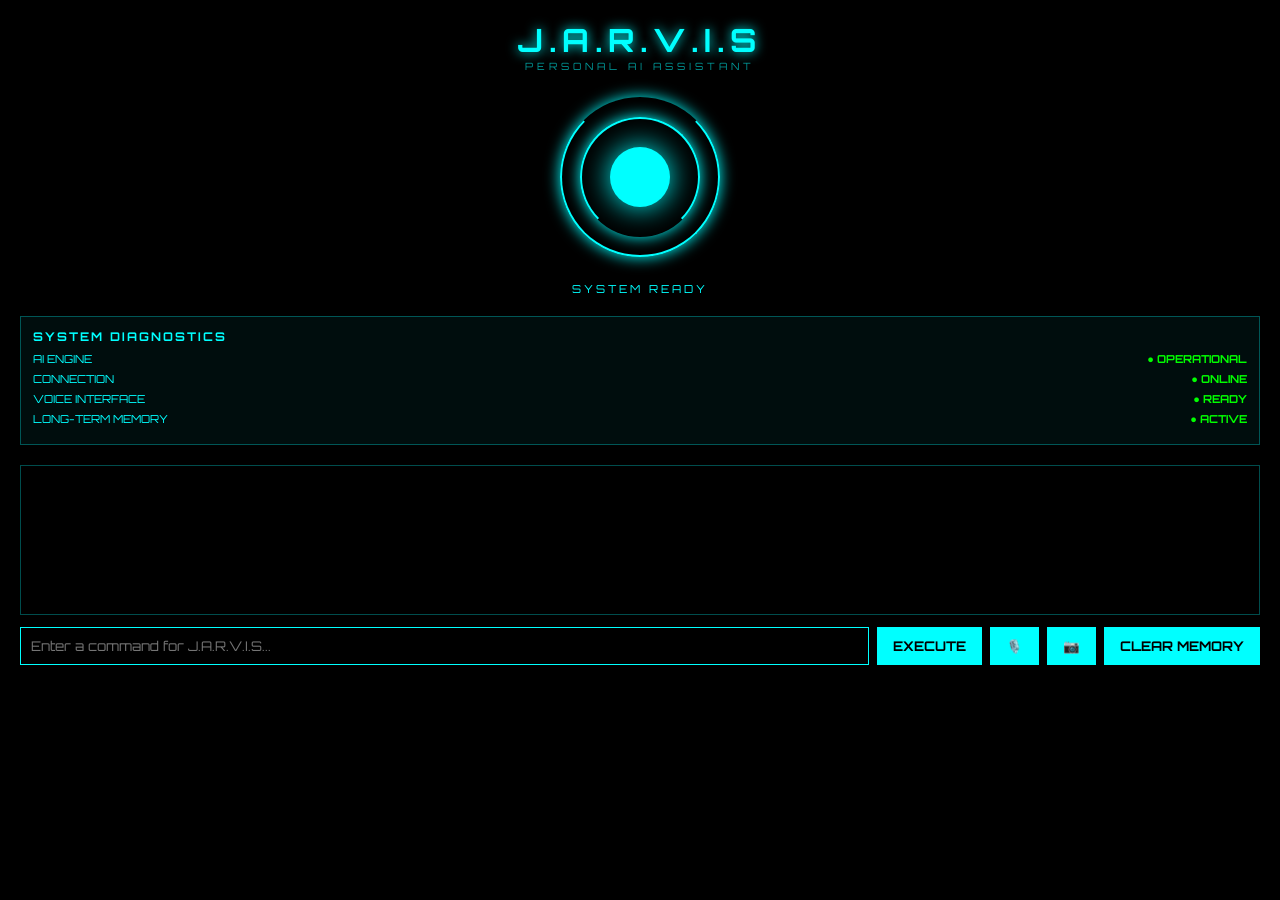
<file: frontend/index.html>
<!DOCTYPE html>
<html>
<head>
<meta charset="UTF-8">
<meta name="viewport" content="width=device-width, initial-scale=1">
<title>J.A.R.V.I.S</title>
<link rel="stylesheet" href="style.css">
</head>
<body>
  <header><h1>J.A.R.V.I.S</h1><p>PERSONAL AI ASSISTANT</p></header>

  <div class="core">
    <div class="ring r1"></div>
    <div class="ring r2"></div>
    <div class="center"></div>
  </div>
  <p class="core-text">SYSTEM READY</p>

  <div class="status">
    <h2>SYSTEM DIAGNOSTICS</h2>
    <div class="row"><span>AI ENGINE</span><b class="on">● OPERATIONAL</b></div>
    <div class="row"><span>CONNECTION</span><b class="on">● ONLINE</b></div>
    <div class="row"><span>VOICE INTERFACE</span><b class="on">● READY</b></div>
    <div class="row"><span>LONG-TERM MEMORY</span><b class="on">● ACTIVE</b></div>
  </div>

  <div class="chat" id="chat"></div>
  <div class="input-area">
    <input id="msg" placeholder="Enter a command for J.A.R.V.I.S...">
    <button id="send">EXECUTE</button>
    <button id="mic-btn" aria-label="Activate voice input">🎙️</button>
    <button id="cam-btn" aria-label="Analyze image">📷</button>
    <button id="clear-btn">CLEAR MEMORY</button>
    <input id="img-input" type="file" accept="image/*" style="display:none">
  </div>

  <script src="script.js?v=agent-mode-busy-fallback-1"></script>
</body>
</html>
</file>
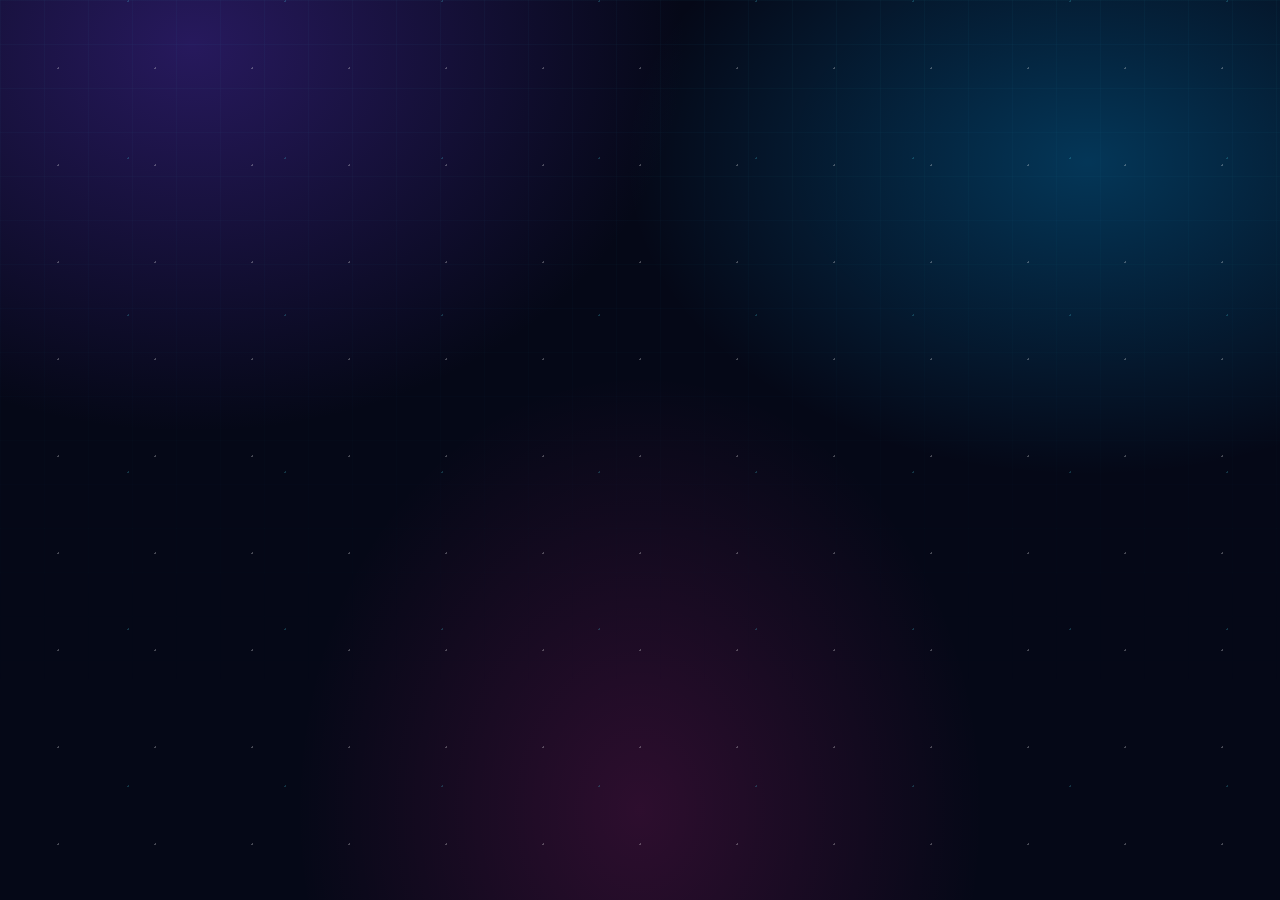
<file: frontend/jarvis-build-log.html>
<!doctype html>
<html lang="te">
<head><link rel="manifest" href="manifest.json"><meta name="theme-color" content="#07101b">
<meta charset="utf-8">
<meta name="viewport" content="width=device-width, initial-scale=1">
<title>KALKI / J.A.R.V.I.S Mobile Edition — Build Log</title>
<meta name="description" content="GrowthOS Telugu J.A.R.V.I.S Mobile Edition build log — every episode, architecture note and practical guide in one place.">
<meta property="og:type" content="website">
<meta property="og:title" content="KALKI / J.A.R.V.I.S Mobile Edition — Build Log">
<meta property="og:description" content="A cinematic episode-by-episode build log for the J.A.R.V.I.S Mobile Edition project.">
<meta name="twitter:card" content="summary_large_image">
<meta name="theme-color" content="#070b22">
<style>
:root{--bg:#070b22;--panel:#0e1535;--line:#263b78;--cyan:#52e9ff;--violet:#9b7bff;--pink:#ff5ccf;--muted:#aab6db;--white:#f5f7ff}*{box-sizing:border-box}html{scroll-behavior:smooth}body{margin:0;background:radial-gradient(circle at 75% 0,#1b1750 0,transparent 32%),var(--bg);color:var(--white);font-family:Inter,system-ui,-apple-system,Segoe UI,sans-serif;line-height:1.55;overflow-x:hidden}body:before{content:"";position:fixed;inset:0;pointer-events:none;opacity:.11;background-image:linear-gradient(rgba(82,233,255,.3) 1px,transparent 1px),linear-gradient(90deg,rgba(82,233,255,.3) 1px,transparent 1px);background-size:44px 44px;mask-image:linear-gradient(to bottom,#000,transparent 85%)}a{color:var(--cyan);text-decoration:none}a:hover{text-decoration:underline}.wrap{max-width:1180px;margin:auto;padding:0 24px}.top{position:sticky;top:0;z-index:5;border-bottom:1px solid rgba(82,233,255,.2);background:rgba(7,11,34,.84);backdrop-filter:blur(16px)}.nav{height:70px;display:flex;align-items:center;justify-content:space-between;gap:20px}.brand{font-weight:900;letter-spacing:.08em}.brand b{color:var(--cyan)}.navlinks{display:flex;gap:22px;font-size:13px;color:var(--muted)}.hero{min-height:610px;display:grid;grid-template-columns:1.15fr .85fr;align-items:center;gap:40px;padding:72px 0}.eyebrow{color:var(--cyan);font-size:12px;letter-spacing:.22em;font-weight:800}.hero h1{font-size:clamp(40px,7vw,82px);line-height:.98;margin:18px 0;background:linear-gradient(110deg,#fff 20%,var(--cyan),var(--violet));-webkit-background-clip:text;color:transparent;letter-spacing:-.05em}.hero p{color:var(--muted);font-size:18px;max-width:660px}.chips{display:flex;flex-wrap:wrap;gap:10px;margin-top:28px}.chip{border:1px solid var(--line);background:rgba(14,21,53,.8);padding:8px 13px;border-radius:99px;font-size:12px;color:#dce3ff}.reactor{height:330px;display:grid;place-items:center;position:relative}.orb{width:170px;height:170px;border-radius:50%;background:radial-gradient(circle,#fff 0 4%,var(--cyan) 6%,#1575c9 25%,transparent 62%),conic-gradient(from 0deg,transparent 0 12%,var(--cyan) 13% 15%,transparent 16% 35%,var(--violet) 36% 39%,transparent 40% 65%,var(--pink) 66% 69%,transparent 70%);box-shadow:0 0 25px var(--cyan),0 0 90px rgba(82,233,255,.6);animation:pulse 2.7s ease-in-out infinite}.ring{position:absolute;border:1px solid rgba(82,233,255,.65);border-radius:50%;width:250px;height:90px;transform:rotate(-24deg);animation:spin 8s linear infinite}.ring:nth-child(2){width:310px;height:125px;transform:rotate(50deg);border-color:rgba(155,123,255,.6);animation-duration:11s;animation-direction:reverse}.ring:nth-child(3){width:370px;height:155px;transform:rotate(84deg);border-color:rgba(255,92,207,.4);animation-duration:15s}.corelabel{position:absolute;bottom:18px;color:var(--cyan);font-size:11px;letter-spacing:.25em;font-weight:800}.section{padding:70px 0}.sectionhead{display:flex;justify-content:space-between;align-items:end;gap:20px;margin-bottom:25px}.section h2{font-size:32px;margin:6px 0}.sectionhead p{color:var(--muted);max-width:600px}.stats{display:grid;grid-template-columns:repeat(4,1fr);gap:12px}.stat,.card,.timeline{background:linear-gradient(145deg,rgba(20,31,76,.84),rgba(10,15,40,.9));border:1px solid var(--line);border-radius:18px}.stat{padding:22px}.stat strong{font-size:30px;color:var(--cyan);display:block}.stat span{font-size:12px;color:var(--muted)}.progress{height:8px;border-radius:10px;background:#151e49;overflow:hidden;margin-top:15px}.progress i{display:block;height:100%;width:38%;background:linear-gradient(90deg,var(--cyan),var(--violet),var(--pink));box-shadow:0 0 15px var(--cyan)}.episodes{display:grid;grid-template-columns:repeat(2,1fr);gap:16px}.card{padding:23px;position:relative;overflow:hidden}.card:after{content:"";position:absolute;inset:-80px -30px auto auto;width:140px;height:140px;border-radius:50%;background:rgba(82,233,255,.09);filter:blur(4px)}.num{font-size:12px;color:var(--pink);letter-spacing:.16em;font-weight:900}.card h3{margin:7px 0 9px;font-size:21px}.thumb{display:block;position:relative;margin:-2px -2px 17px;border-radius:12px;overflow:hidden;border:1px solid rgba(82,233,255,.35);background:#080d26}.thumb img{display:block;width:100%;aspect-ratio:16/9;object-fit:cover;transition:transform .35s ease,filter .35s ease}.thumb:after{content:"▶  WATCH ON YOUTUBE";position:absolute;left:50%;top:50%;transform:translate(-50%,-50%);padding:9px 13px;border-radius:99px;background:rgba(7,11,34,.86);border:1px solid var(--cyan);color:#fff;font-size:10px;letter-spacing:.09em;white-space:nowrap;opacity:.96;box-shadow:0 0 18px rgba(82,233,255,.45)}.thumb:hover img{transform:scale(1.06);filter:brightness(.65)}.card p{margin:0 0 16px;color:var(--muted);font-size:14px}.meta{display:flex;align-items:center;justify-content:space-between;gap:12px;font-size:12px}.meta a{font-weight:700}.meta .pdf-link{display:inline-flex;align-items:center;gap:5px;padding:5px 10px;border:1px solid rgba(255,92,207,.7);border-radius:999px;background:linear-gradient(135deg,rgba(255,92,207,.22),rgba(155,123,255,.18));color:#ffd7f5;box-shadow:0 0 12px rgba(255,92,207,.22)}.meta .pdf-link:before{content:"📄"}.meta .pdf-link:hover{background:rgba(255,92,207,.35);text-decoration:none;transform:translateY(-1px)}.status{color:#9fffc5}.status.soon{color:#ffd68a}.timeline{padding:24px}.step{display:grid;grid-template-columns:80px 1fr;gap:16px;padding:17px 0;border-bottom:1px solid rgba(38,59,120,.7)}.step:last-child{border:0}.step b{color:var(--cyan)}.step span{color:var(--muted);font-size:14px}.note{border-left:3px solid var(--pink);padding:14px 18px;background:rgba(255,92,207,.07);color:#dce3ff}.socials{display:grid;grid-template-columns:repeat(3,1fr);gap:14px}.social{display:block;padding:20px;border:1px solid var(--line);border-radius:16px;background:rgba(14,21,53,.8);transition:transform .25s ease,border-color .25s ease}.social:hover{transform:translateY(-4px);border-color:var(--cyan);text-decoration:none}.social b{display:block;color:var(--white);font-size:17px;margin-bottom:4px}.social .icon{width:30px;height:30px;display:block;margin-bottom:10px}.announcement{position:relative;overflow:hidden;display:grid;grid-template-columns:1fr 1fr;gap:24px;align-items:center;padding:28px;border:1px solid #ff3b4f;border-radius:24px;background:radial-gradient(circle at 80% 20%,rgba(255,55,65,.25),transparent 35%),linear-gradient(135deg,#12091c,#070b22 60%,#1b0a2a);box-shadow:0 0 35px rgba(255,40,75,.24),inset 0 0 45px rgba(82,233,255,.08)}.announcement:before{content:"";position:absolute;inset:0;pointer-events:none;background:linear-gradient(115deg,transparent 35%,rgba(255,255,255,.07) 50%,transparent 65%);transform:translateX(-120%);animation:shine 5s ease-in-out infinite}.announcement-copy{position:relative;z-index:1}.announcement-copy h2{font-size:clamp(30px,5vw,58px);line-height:.98;margin:10px 0;background:linear-gradient(100deg,#fff,#ff4055,#ffb13b);-webkit-background-clip:text;color:transparent}.announcement-copy p{color:#d7d9eb;font-size:16px}.announcement-badge{display:inline-block;color:#fff;border:1px solid #ff4055;background:rgba(255,40,65,.16);border-radius:99px;padding:7px 13px;font-size:11px;font-weight:800;letter-spacing:.16em}.announcement-art{position:relative;z-index:1;width:100%;border-radius:16px;border:1px solid rgba(255,76,92,.6);box-shadow:0 0 24px rgba(255,50,70,.35);animation:float 4s ease-in-out infinite}.announcement-logo{width:80px;height:80px;object-fit:cover;border-radius:20px;border:1px solid rgba(255,255,255,.35);box-shadow:0 0 22px rgba(255,56,75,.55)}.feature-grid{display:grid;grid-template-columns:repeat(2,1fr);gap:9px;margin:18px 0}.feature{padding:10px 11px;border:1px solid rgba(82,233,255,.3);border-radius:12px;background:rgba(8,13,38,.72);color:#dce3ff;font-size:12px}.feature strong{display:block;color:var(--cyan);font-size:13px;margin-bottom:2px}.feature span{color:var(--muted);font-size:11px}@keyframes shine{0%,55%{transform:translateX(-120%)}75%,100%{transform:translateX(120%)}}@keyframes float{0%,100%{transform:translateY(0)}50%{transform:translateY(-8px)}}.social span{color:var(--muted);font-size:12px}.footer{padding:55px 0 90px;color:var(--muted);font-size:13px;border-top:1px solid rgba(82,233,255,.15)}@keyframes spin{to{transform:rotate(444deg)}}@keyframes pulse{0%,100%{transform:scale(.92);filter:hue-rotate(0)}50%{transform:scale(1.06);filter:hue-rotate(25deg)}}@media(max-width:760px){.wrap{padding:0 17px}.navlinks{display:none}.hero{grid-template-columns:1fr;padding:52px 0 30px;min-height:auto}.hero h1{font-size:52px}.reactor{height:270px}.stats{grid-template-columns:repeat(2,1fr)}.episodes{grid-template-columns:1fr}.section{padding:45px 0}.section h2{font-size:27px}.step{grid-template-columns:65px 1fr}.announcement{grid-template-columns:1fr;padding:20px}.socials{grid-template-columns:1fr}}

/* PREMIUM 3D MOTION UPGRADE */
:root{--gold:#ffd166;--glass:rgba(16,25,64,.62)}
body{background:radial-gradient(ellipse at 15% 5%,rgba(66,39,150,.55),transparent 32%),radial-gradient(ellipse at 85% 18%,rgba(0,174,255,.28),transparent 30%),radial-gradient(ellipse at 50% 90%,rgba(255,44,165,.16),transparent 38%),#050817;background-attachment:fixed}
body:after{content:"";position:fixed;inset:0;pointer-events:none;z-index:-1;opacity:.32;background-image:radial-gradient(circle,rgba(255,255,255,.8) 1px,transparent 1px),radial-gradient(circle,rgba(82,233,255,.6) 1px,transparent 1px);background-size:97px 97px,157px 157px;background-position:10px 20px,50px 80px;animation:stars 24s linear infinite}
@keyframes stars{to{background-position:180px 260px,-100px -130px}}
.top{background:linear-gradient(180deg,rgba(4,8,28,.95),rgba(7,11,34,.68));box-shadow:0 8px 32px rgba(0,0,0,.28),0 1px 0 rgba(82,233,255,.35)}
.brand{font-size:15px;text-shadow:0 0 14px rgba(82,233,255,.7)}
.hero{position:relative;isolation:isolate;min-height:650px}.hero:before{content:"";position:absolute;width:430px;height:430px;right:4%;top:12%;border-radius:50%;background:radial-gradient(circle,rgba(82,233,255,.13),transparent 68%);filter:blur(8px);animation:pulseGlow 5s ease-in-out infinite;z-index:-1}
@keyframes pulseGlow{50%{transform:scale(1.18);opacity:.65}}
.hero h1{text-shadow:0 0 30px rgba(82,233,255,.13)}
.card,.stat,.step,.note,.social,.announcement{background:linear-gradient(145deg,rgba(21,32,78,.78),rgba(7,13,39,.76));border:1px solid rgba(117,150,255,.27);box-shadow:inset 0 1px 0 rgba(255,255,255,.08),0 16px 45px rgba(0,0,0,.22);backdrop-filter:blur(18px)}
.card{position:relative;overflow:hidden;transform-style:preserve-3d;transition:transform .45s cubic-bezier(.2,.8,.2,1),box-shadow .45s,border-color .45s}.card:before{content:"";position:absolute;inset:-2px;background:linear-gradient(110deg,transparent 20%,rgba(82,233,255,.18),transparent 48%);transform:translateX(-120%);transition:transform .8s;pointer-events:none}.card:hover{transform:translateY(-10px) rotateX(2deg) rotateY(-2deg);border-color:rgba(82,233,255,.72);box-shadow:0 26px 65px rgba(0,0,0,.4),0 0 28px rgba(82,233,255,.15)}.card:hover:before{transform:translateX(120%)}
.card h3{position:relative;text-shadow:0 0 18px rgba(82,233,255,.18)}
.thumb{display:block;transform:translateZ(18px);overflow:hidden;border-radius:14px}.thumb img{transition:transform .65s,filter .65s}.card:hover .thumb img{transform:scale(1.07);filter:saturate(1.3) brightness(1.12)}
.stat{border-radius:18px;transition:transform .35s,box-shadow .35s}.stat:hover{transform:translateY(-6px) rotateX(4deg);box-shadow:0 20px 44px rgba(0,0,0,.3),0 0 22px rgba(155,123,255,.18)}.stat strong{ text-shadow:0 0 20px rgba(82,233,255,.65)}
.reactor{filter:drop-shadow(0 0 24px rgba(82,233,255,.45));transform:perspective(700px) rotateX(12deg);animation:reactorFloat 6s ease-in-out infinite}.orb{box-shadow:0 0 30px var(--cyan),0 0 90px rgba(155,123,255,.7),inset 0 0 25px #fff}.ring{border-color:rgba(82,233,255,.5)!important;box-shadow:0 0 18px rgba(82,233,255,.25)}
@keyframes reactorFloat{50%{transform:perspective(700px) rotateX(12deg) translateY(-14px) rotateZ(2deg)}}
.sectionhead h2,h2{ text-shadow:0 0 22px rgba(155,123,255,.28)}
.progress{background:rgba(255,255,255,.08);box-shadow:inset 0 1px 4px rgba(0,0,0,.4)}.progress i{background:linear-gradient(90deg,var(--cyan),var(--violet),var(--pink));box-shadow:0 0 15px var(--cyan);animation:progressShine 3s linear infinite;background-size:200% 100%}@keyframes progressShine{to{background-position:200% 0}}
.chip,.pdf-link{box-shadow:0 0 15px rgba(82,233,255,.12),inset 0 1px 0 rgba(255,255,255,.08)}
.social{transition:transform .35s,box-shadow .35s}.social:hover{transform:translateY(-8px) scale(1.02);box-shadow:0 20px 45px rgba(0,0,0,.35),0 0 26px rgba(255,92,207,.18);text-decoration:none}
.announcement{position:relative;overflow:hidden;box-shadow:0 25px 80px rgba(0,0,0,.38),0 0 45px rgba(255,92,207,.12)}.announcement:before{content:"";position:absolute;width:300px;height:300px;right:-100px;top:-130px;border-radius:50%;background:radial-gradient(circle,rgba(255,92,207,.28),transparent 68%);animation:pulseGlow 5s ease-in-out infinite}.announcement h2{letter-spacing:.05em}
@media(max-width:700px){.hero{min-height:590px}.hero:before{width:280px;height:280px;right:-20%;top:30%}.card:hover{transform:translateY(-5px)}.reactor{transform:scale(.82) perspective(700px) rotateX(12deg)}.reactor:hover{transform:scale(.86) perspective(700px) rotateX(12deg)}}

/* ANIMATED AI ASSISTANT CORE */
.reactor{position:relative;display:flex;align-items:center;justify-content:center;min-height:430px}
.assistant-bubble{position:absolute;top:12%;right:7%;z-index:4;padding:10px 14px;border:1px solid rgba(82,233,255,.5);border-radius:16px 16px 4px 16px;background:rgba(8,17,48,.82);color:var(--cyan);font-size:11px;font-weight:900;letter-spacing:.16em;box-shadow:0 0 22px rgba(82,233,255,.28);animation:assistantFloat 3.8s ease-in-out infinite}.assistant-bubble i{display:inline-block;width:4px;height:4px;margin-left:3px;border-radius:50%;background:var(--cyan);animation:typing 1.2s infinite}.assistant-bubble i:nth-child(2){animation-delay:.2s}.assistant-bubble i:nth-child(3){animation-delay:.4s}
.ai-face{position:absolute;inset:25%;border:1px solid rgba(255,255,255,.5);border-radius:45%;background:radial-gradient(ellipse at 50% 42%,rgba(255,255,255,.95),rgba(82,233,255,.7) 15%,rgba(24,104,201,.3) 48%,transparent 70%);box-shadow:0 0 20px #fff,0 0 45px var(--cyan);animation:facePulse 2.4s ease-in-out infinite}.ai-face span{position:absolute;top:38%;width:20%;height:10%;border-radius:50%;background:#fff;box-shadow:0 0 10px #fff,0 0 18px var(--cyan);animation:blink 4s infinite}.ai-face span:first-child{left:24%}.ai-face span:nth-child(2){right:24%}.ai-face b{position:absolute;left:34%;right:34%;bottom:25%;height:8%;border-bottom:2px solid #fff;border-radius:50%;box-shadow:0 5px 10px rgba(82,233,255,.8)}
.voice-wave{position:absolute;bottom:19%;display:flex;align-items:center;gap:4px;height:22px;z-index:3}.voice-wave i{display:block;width:3px;height:8px;border-radius:5px;background:var(--cyan);box-shadow:0 0 8px var(--cyan);animation:wave 1s ease-in-out infinite}.voice-wave i:nth-child(2){animation-delay:.1s;height:15px}.voice-wave i:nth-child(3){animation-delay:.2s;height:22px}.voice-wave i:nth-child(4){animation-delay:.3s;height:15px}.voice-wave i:nth-child(5){animation-delay:.4s;height:8px}
@keyframes wave{50%{transform:scaleY(.35);opacity:.5}}@keyframes assistantFloat{50%{transform:translateY(-9px)}}@keyframes facePulse{50%{transform:scale(1.05);filter:brightness(1.2)}}@keyframes typing{0%,70%,100%{opacity:.25}35%{opacity:1}}@keyframes blink{0%,44%,48%,100%{transform:scaleY(1)}46%{transform:scaleY(.1)}}
@media(max-width:700px){.reactor{min-height:350px}.assistant-bubble{top:8%;right:2%;font-size:9px}.voice-wave{bottom:15%}}

/* PROJECT JARVIS PC EDITION */
.pc-section{position:relative}.pc-season-bar{display:flex;justify-content:space-between;align-items:center;padding:22px 26px;margin:25px 0 20px;border:1px solid rgba(255,209,102,.36);border-radius:22px;background:linear-gradient(110deg,rgba(60,39,18,.65),rgba(22,22,59,.7));box-shadow:0 0 28px rgba(255,209,102,.1)}.season-kicker{display:block;color:var(--gold);font-size:11px;letter-spacing:.22em;font-weight:900}.pc-season-bar strong{display:block;margin:5px 0;font-size:20px}.pc-season-bar small{color:var(--muted)}.complete-ring{display:grid;place-items:center;width:72px;height:72px;border:2px solid var(--gold);border-radius:50%;color:var(--gold);font-size:28px;box-shadow:0 0 25px rgba(255,209,102,.25),inset 0 0 18px rgba(255,209,102,.12);animation:completePulse 2.8s ease-in-out infinite}.complete-ring span{font-size:8px;letter-spacing:.12em;margin-top:-16px}.pc-grid{display:grid;grid-template-columns:repeat(3,1fr);gap:16px}.pc-card{position:relative;padding:14px;border:1px solid rgba(155,123,255,.3);border-radius:19px;background:linear-gradient(145deg,rgba(19,28,70,.8),rgba(6,11,34,.84));box-shadow:inset 0 1px 0 rgba(255,255,255,.08),0 15px 35px rgba(0,0,0,.24);transition:transform .4s,box-shadow .4s,border-color .4s;transform-style:preserve-3d}.pc-card:hover{transform:translateY(-8px) rotateX(2deg);border-color:rgba(255,209,102,.65);box-shadow:0 25px 55px rgba(0,0,0,.38),0 0 25px rgba(155,123,255,.15)}.pc-num{color:var(--gold);font-size:10px;letter-spacing:.18em;font-weight:900;margin:4px 0 10px}.pc-thumb{display:block;position:relative;overflow:hidden;border-radius:13px}.pc-thumb img{display:block;width:100%;aspect-ratio:16/9;object-fit:cover;transition:transform .6s,filter .6s}.pc-thumb span{position:absolute;left:50%;top:50%;transform:translate(-50%,-50%);width:44px;height:44px;display:grid;place-items:center;border-radius:50%;background:rgba(255,30,58,.92);color:#fff;box-shadow:0 0 20px rgba(255,30,58,.7);opacity:.9}.pc-card:hover .pc-thumb img{transform:scale(1.08);filter:saturate(1.35) brightness(1.12)}.pc-card h3{font-size:16px;margin:14px 0 6px}.pc-card p{min-height:48px;color:var(--muted);font-size:12px;margin:0 0 12px}.pc-watch{font-size:10px;letter-spacing:.13em;font-weight:900;color:var(--cyan)}.season2-banner{position:relative;display:flex;align-items:center;gap:22px;margin-top:28px;padding:24px 28px;overflow:hidden;border:1px solid rgba(255,92,207,.65);border-radius:24px;background:linear-gradient(105deg,rgba(75,20,90,.65),rgba(13,25,69,.82));box-shadow:0 0 38px rgba(255,92,207,.18),inset 0 1px 0 rgba(255,255,255,.1)}.season2-banner:after{content:"";position:absolute;width:300px;height:300px;right:-100px;top:-140px;border-radius:50%;background:radial-gradient(circle,rgba(255,92,207,.32),transparent 65%);animation:pulseGlow 4s infinite}.season2-orbit{display:grid;place-items:center;flex:none;width:74px;height:74px;border:2px solid var(--pink);border-radius:50%;color:#fff;font-size:23px;font-weight:900;box-shadow:0 0 25px rgba(255,92,207,.5);animation:spinSlow 8s linear infinite}.season2-banner span{color:var(--pink);font-size:10px;letter-spacing:.2em;font-weight:900}.season2-banner strong{display:block;font-size:22px;color:#fff;margin:4px 0}.season2-banner p{margin:0;color:#d7c9ef;font-size:13px}.season2-banner>b{position:relative;z-index:1;margin-left:auto;text-align:center;color:va
</file>
<file: frontend/style.css>
@import url('https://fonts.googleapis.com/css2?family=Orbitron:wght@400;700&display=swap');
*{margin:0;padding:0;box-sizing:border-box;font-family:'Orbitron'}
body{background:#000;color:#0ff;padding:20px;overflow-x:hidden}
header{text-align:center}
header h1{letter-spacing:6px;text-shadow:0 0 12px #0ff}
header p{font-size:10px;letter-spacing:4px;opacity:.6}
.core{position:relative;width:160px;height:160px;margin:25px auto}
.ring{position:absolute;border:2px solid #0ff;border-radius:50%;box-shadow:0 0 15px #0ff}
.r1{inset:0;border-top-color:transparent;animation:spin 3s linear infinite}
.r2{inset:20px;border-bottom-color:transparent;animation:spin 2s linear infinite reverse}
.center{position:absolute;inset:50px;background:#0ff;border-radius:50%;box-shadow:0 0 30px #0ff;animation:pulse 1.5s infinite}
@keyframes spin{to{transform:rotate(360deg)}}
@keyframes pulse{50%{opacity:.4}}
.core-text{text-align:center;font-size:11px;letter-spacing:3px}
.status{border:1px solid rgba(0,255,255,.3);background:rgba(0,255,255,.05);padding:12px;margin:20px 0}
.status h2{font-size:12px;letter-spacing:2px;margin-bottom:8px}
.row{display:flex;justify-content:space-between;gap:8px;font-size:11px;margin:6px 0}
.on{color:#0f0}.off{color:#f00}
.chat{border:1px solid rgba(0,255,255,.3);height:150px;overflow-y:auto;padding:10px;font-size:12px}
.msg{margin:6px 0;padding:6px;border-left:2px solid #0ff;background:rgba(0,255,255,.08)}
.msg.user{border-left-color:#fff}
.input-area{display:flex;flex-wrap:wrap;gap:8px;margin-top:12px}
input{flex:1 1 220px;min-width:0;background:#000;border:1px solid #0ff;color:#0ff;padding:10px}
button{background:#0ff;color:#000;border:none;padding:10px 16px;font-weight:bold;white-space:nowrap}
@media(max-width:600px){body{padding:12px}.input-area input{flex:1 1 100%;width:100%}.input-area button{flex:1 1 auto;padding:10px 9px;font-size:10px}.row{font-size:10px}}
</file>
